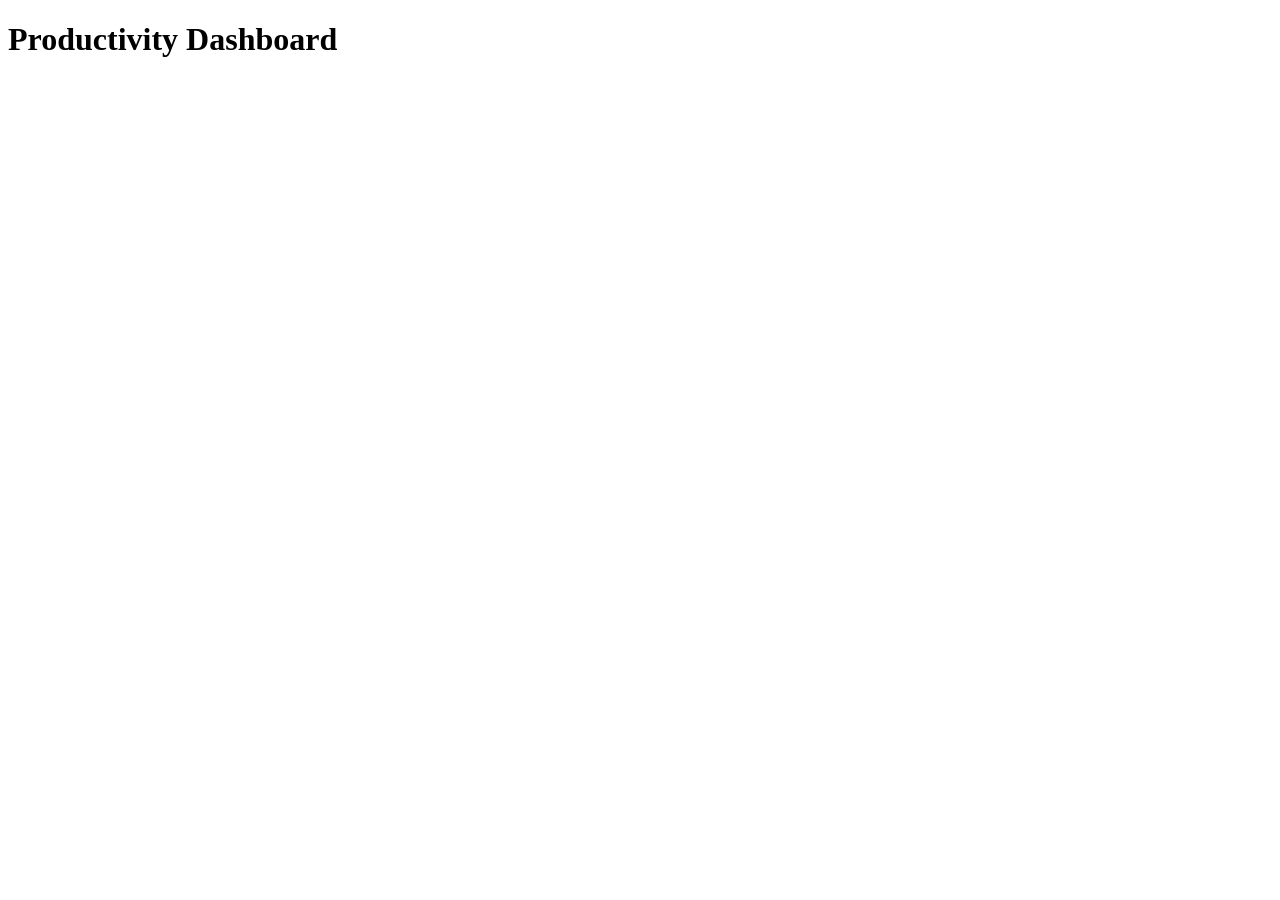
<file: index.html>
<!DOCTYPE html>
<html lang="en">
<head>
    <meta charset="UTF-8">
    <meta name="viewport" content="width=device-width, initial-scale=1.0">
    <title>Productivity Dashboard</title>
    <link rel="stylesheet" href="css/styles.css">
</head>
<body>
    <main class="dashboard">
        <header>
            <h1>Productivity Dashboard</h1>
        </header>

        <section id="greeting-container" class="component">
            <!-- GreetingDisplay component will render here -->
        </section>

        <section id="timer-container" class="component">
            <!-- FocusTimer component will render here -->
        </section>

        <section id="task-list-container" class="component">
            <!-- TaskList component will render here -->
        </section>

        <section id="quick-links-container" class="component">
            <!-- QuickLinks component will render here -->
        </section>
    </main>

    <script src="js/app.js"></script>
</body>
</html>
</file>
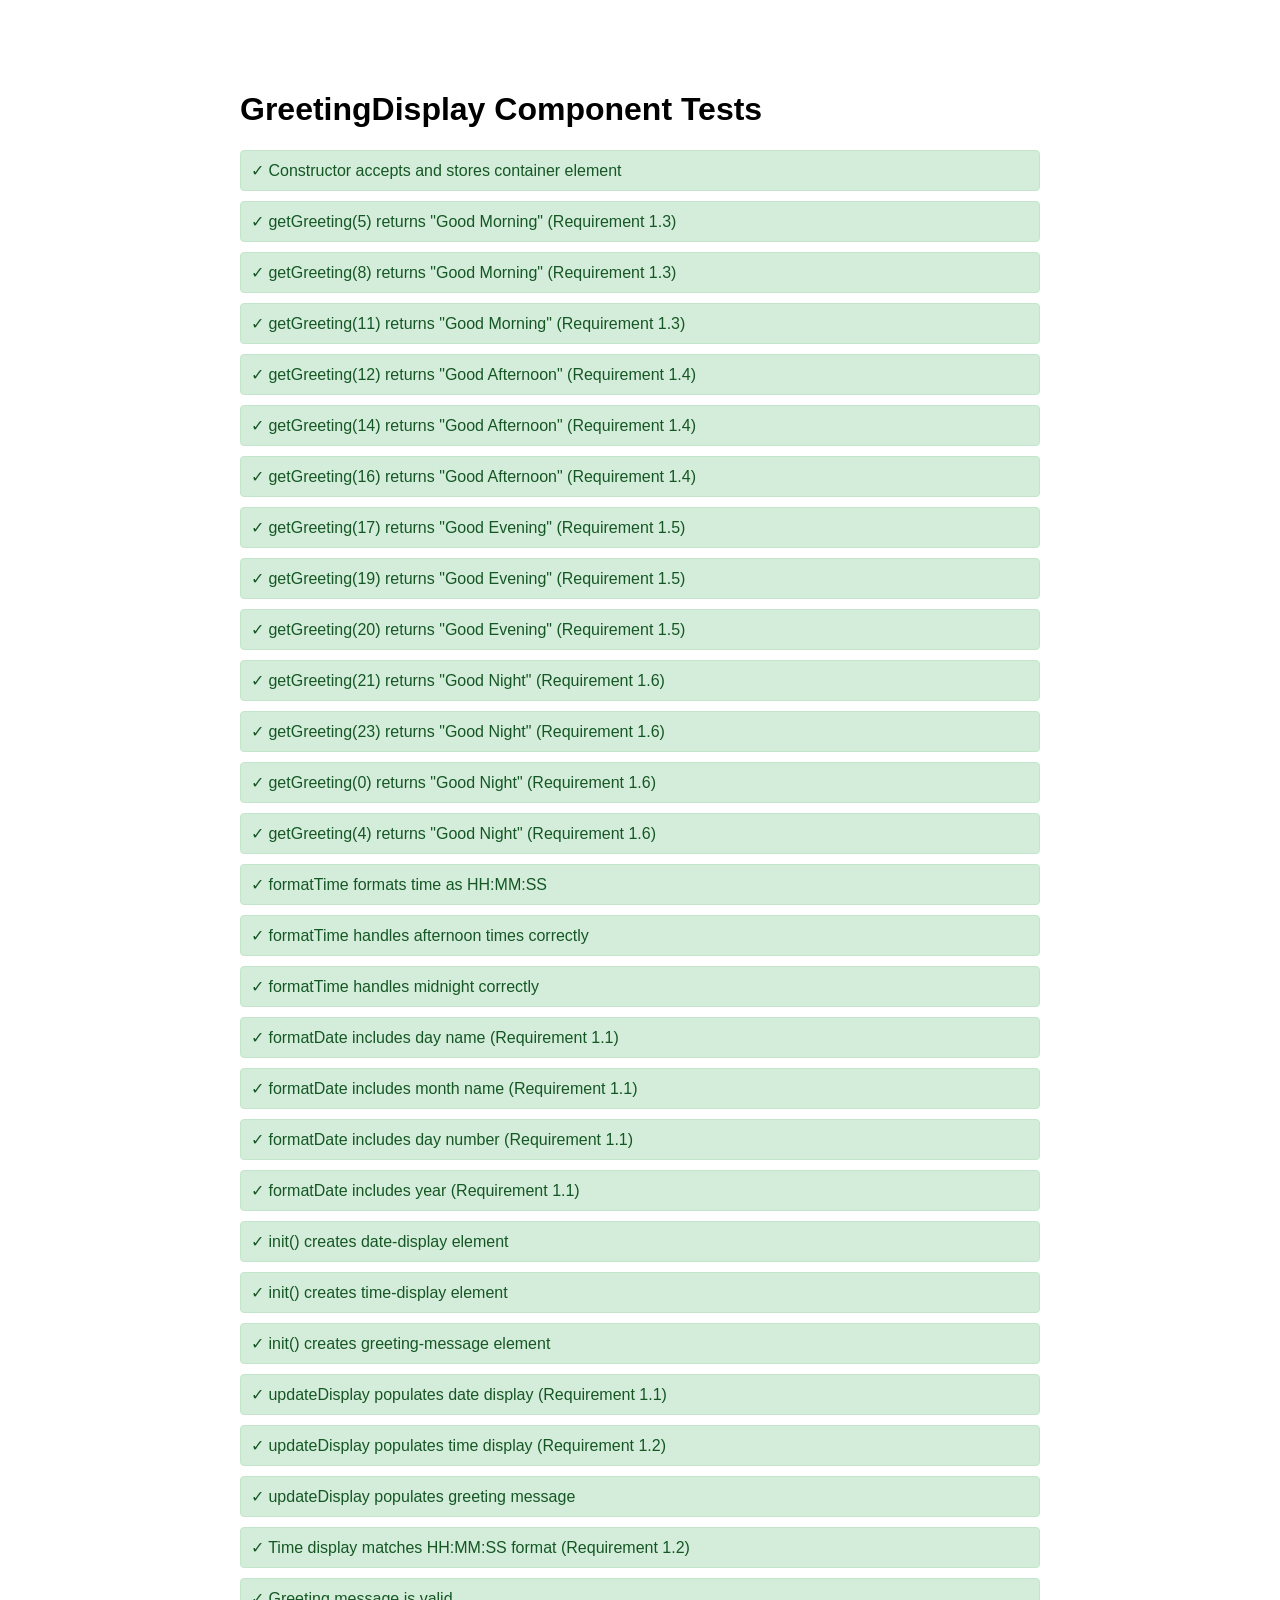
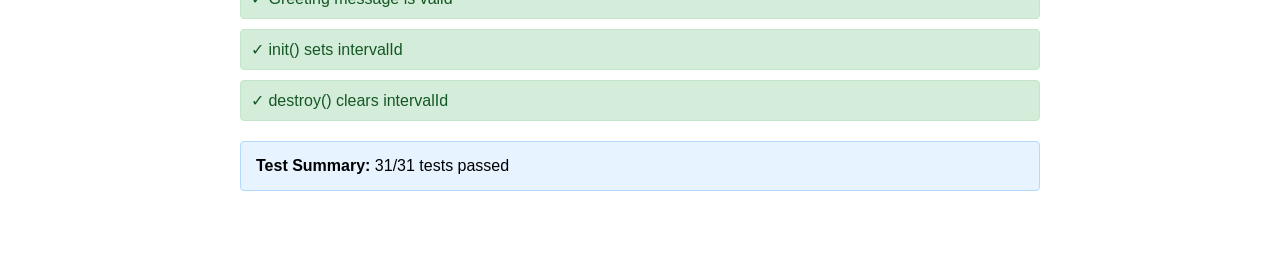
<file: tests/greeting-display-test.html>
<!DOCTYPE html>
<html lang="en">
<head>
    <meta charset="UTF-8">
    <meta name="viewport" content="width=device-width, initial-scale=1.0">
    <title>GreetingDisplay Component Tests</title>
    <style>
        body {
            font-family: Arial, sans-serif;
            max-width: 800px;
            margin: 50px auto;
            padding: 20px;
        }
        .test-result {
            padding: 10px;
            margin: 10px 0;
            border-radius: 4px;
        }
        .pass {
            background-color: #d4edda;
            color: #155724;
            border: 1px solid #c3e6cb;
        }
        .fail {
            background-color: #f8d7da;
            color: #721c24;
            border: 1px solid #f5c6cb;
        }
        .summary {
            margin-top: 20px;
            padding: 15px;
            background-color: #e7f3ff;
            border: 1px solid #b3d9ff;
            border-radius: 4px;
        }
        #test-container {
            display: none;
        }
    </style>
</head>
<body>
    <h1>GreetingDisplay Component Tests</h1>
    <div id="results"></div>
    <div id="test-container"></div>

    <script src="../js/app.js"></script>
    <script>
        // Simple test framework
        const results = [];
        const resultsDiv = document.getElementById('results');

        function assert(condition, message) {
            if (condition) {
                results.push({ pass: true, message });
                console.log('✓', message);
            } else {
                results.push({ pass: false, message });
                console.error('✗', message);
            }
        }

        function assertEquals(actual, expected, message) {
            const condition = actual === expected;
            if (!condition) {
                console.error(`Expected: ${expected}, Got: ${actual}`);
            }
            assert(condition, message);
        }

        function displayResults() {
            const passed = results.filter(r => r.pass).length;
            const total = results.length;
            
            results.forEach(result => {
                const div = document.createElement('div');
                div.className = `test-result ${result.pass ? 'pass' : 'fail'}`;
                div.textContent = `${result.pass ? '✓' : '✗'} ${result.message}`;
                resultsDiv.appendChild(div);
            });

            const summary = document.createElement('div');
            summary.className = 'summary';
            summary.innerHTML = `<strong>Test Summary:</strong> ${passed}/${total} tests passed`;
            resultsDiv.appendChild(summary);
        }

        // Run tests
        console.log('Running GreetingDisplay Component Tests...\n');

        // Test 1: Constructor accepts container element
        const container = document.getElementById('test-container');
        const greeting = new GreetingDisplay(container);
        assert(greeting.container === container, 'Constructor accepts and stores container element');

        // Test 2: getGreeting returns correct greeting for morning hours (5-11)
        assertEquals(greeting.getGreeting(5), 'Good Morning', 'getGreeting(5) returns "Good Morning" (Requirement 1.3)');
        assertEquals(greeting.getGreeting(8), 'Good Morning', 'getGreeting(8) returns "Good Morning" (Requirement 1.3)');
        assertEquals(greeting.getGreeting(11), 'Good Morning', 'getGreeting(11) returns "Good Morning" (Requirement 1.3)');

        // Test 3: getGreeting returns correct greeting for afternoon hours (12-16)
        assertEquals(greeting.getGreeting(12), 'Good Afternoon', 'getGreeting(12) returns "Good Afternoon" (Requirement 1.4)');
        assertEquals(greeting.getGreeting(14), 'Good Afternoon', 'getGreeting(14) returns "Good Afternoon" (Requirement 1.4)');
        assertEquals(greeting.getGreeting(16), 'Good Afternoon', 'getGreeting(16) returns "Good Afternoon" (Requirement 1.4)');

        // Test 4: getGreeting returns correct greeting for evening hours (17-20)
        assertEquals(greeting.getGreeting(17), 'Good Evening', 'getGreeting(17) returns "Good Evening" (Requirement 1.5)');
        assertEquals(greeting.getGreeting(19), 'Good Evening', 'getGreeting(19) returns "Good Evening" (Requirement 1.5)');
        assertEquals(greeting.getGreeting(20), 'Good Evening', 'getGreeting(20) returns "Good Evening" (Requirement 1.5)');

        // Test 5: getGreeting returns correct greeting for night hours (21-4)
        assertEquals(greeting.getGreeting(21), 'Good Night', 'getGreeting(21) returns "Good Night" (Requirement 1.6)');
        assertEquals(greeting.getGreeting(23), 'Good Night', 'getGreeting(23) returns "Good Night" (Requirement 1.6)');
        assertEquals(greeting.getGreeting(0), 'Good Night', 'getGreeting(0) returns "Good Night" (Requirement 1.6)');
        assertEquals(greeting.getGreeting(4), 'Good Night', 'getGreeting(4) returns "Good Night" (Requirement 1.6)');

        // Test 6: formatTime returns HH:MM:SS format
        const testDate1 = new Date('2024-01-01T09:05:03');
        assertEquals(greeting.formatTime(testDate1), '09:05:03', 'formatTime formats time as HH:MM:SS');

        const testDate2 = new Date('2024-01-01T14:30:45');
        assertEquals(greeting.formatTime(testDate2), '14:30:45', 'formatTime handles afternoon times correctly');

        const testDate3 = new Date('2024-01-01T00:00:00');
        assertEquals(greeting.formatTime(testDate3), '00:00:00', 'formatTime handles midnight correctly');

        // Test 7: formatDate returns human-readable format
        const testDate4 = new Date('2024-01-01T12:00:00');
        const formattedDate = greeting.formatDate(testDate4);
        assert(formattedDate.includes('Monday'), 'formatDate includes day name (Requirement 1.1)');
        assert(formattedDate.includes('January'), 'formatDate includes month name (Requirement 1.1)');
        assert(formattedDate.includes('1'), 'formatDate includes day number (Requirement 1.1)');
        assert(formattedDate.includes('2024'), 'formatDate includes year (Requirement 1.1)');

        // Test 8: init() creates DOM structure
        greeting.init();
        const dateDisplay = container.querySelector('.date-display');
        const timeDisplay = container.querySelector('.time-display');
        const greetingMessage = container.querySelector('.greeting-message');
        
        assert(dateDisplay !== null, 'init() creates date-display element');
        assert(timeDisplay !== null, 'init() creates time-display element');
        assert(greetingMessage !== null, 'init() creates greeting-message element');

        // Test 9: updateDisplay populates DOM elements
        assert(dateDisplay.textContent.length > 0, 'updateDisplay populates date display (Requirement 1.1)');
        assert(timeDisplay.textContent.length > 0, 'updateDisplay populates time display (Requirement 1.2)');
        assert(greetingMessage.textContent.length > 0, 'updateDisplay populates greeting message');

        // Test 10: Time display format is correct
        const timePattern = /^\d{2}:\d{2}:\d{2}$/;
        assert(timePattern.test(timeDisplay.textContent), 'Time display matches HH:MM:SS format (Requirement 1.2)');

        // Test 11: Greeting message is one of the valid greetings
        const validGreetings = ['Good Morning', 'Good Afternoon', 'Good Evening', 'Good Night'];
        assert(validGreetings.includes(greetingMessage.textContent), 'Greeting message is valid');

        // Test 12: destroy() clears interval
        assert(greeting.intervalId !== null, 'init() sets intervalId');
        greeting.destroy();
        assert(greeting.intervalId === null, 'destroy() clears intervalId');

        // Display results
        displayResults();
    </script>
</body>
</html>
</file>
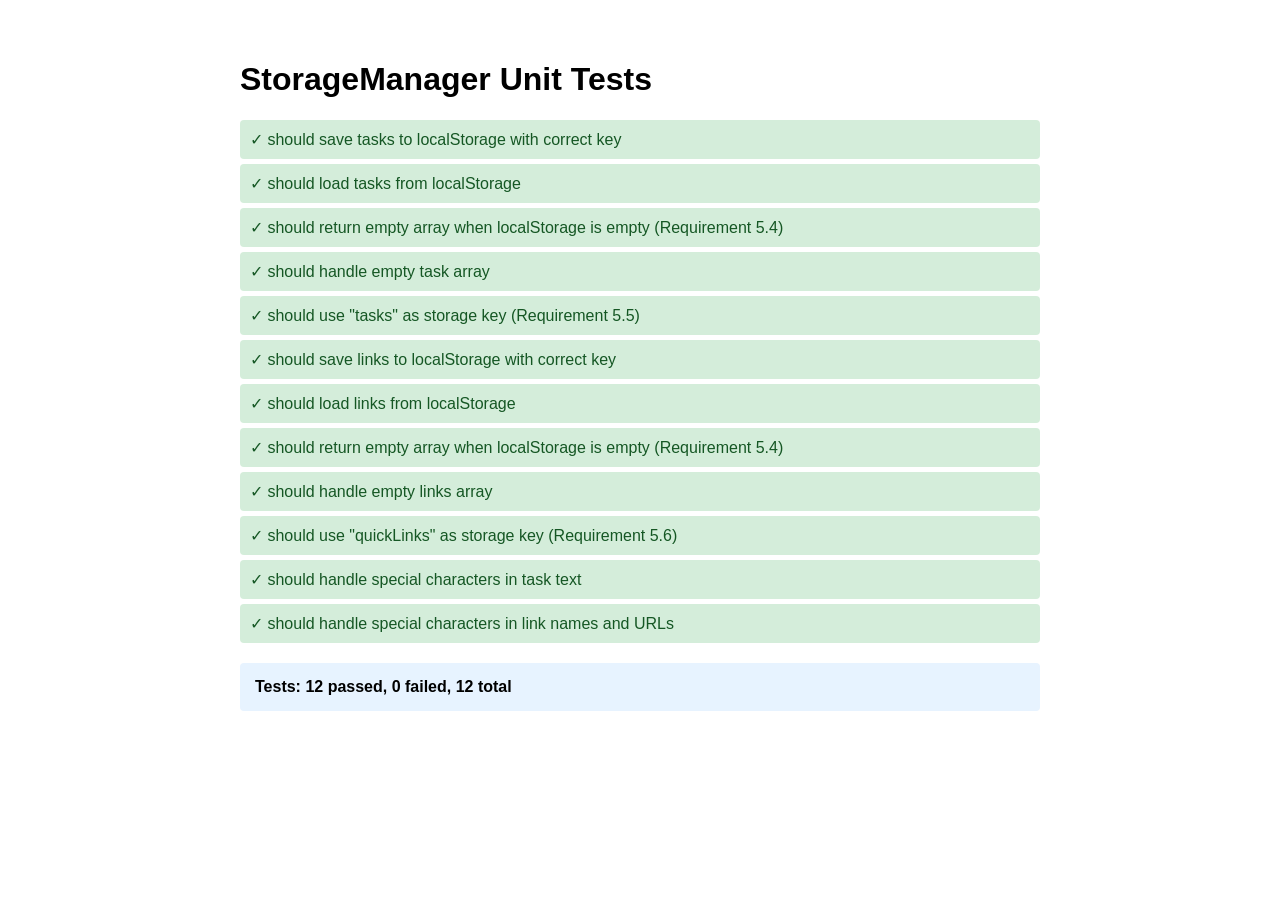
<file: tests/storage-manager-test.html>
<!DOCTYPE html>
<html lang="en">
<head>
  <meta charset="UTF-8">
  <meta name="viewport" content="width=device-width, initial-scale=1.0">
  <title>StorageManager Tests</title>
  <style>
    body {
      font-family: Arial, sans-serif;
      max-width: 800px;
      margin: 20px auto;
      padding: 20px;
    }
    .test-result {
      padding: 10px;
      margin: 5px 0;
      border-radius: 4px;
    }
    .pass {
      background-color: #d4edda;
      color: #155724;
    }
    .fail {
      background-color: #f8d7da;
      color: #721c24;
    }
    .summary {
      margin-top: 20px;
      padding: 15px;
      background-color: #e7f3ff;
      border-radius: 4px;
      font-weight: bold;
    }
  </style>
</head>
<body>
  <h1>StorageManager Unit Tests</h1>
  <div id="test-results"></div>
  <div id="summary" class="summary"></div>

  <script src="../js/app.js"></script>
  <script>
    // Simple test framework
    const results = [];
    
    function test(description, fn) {
      try {
        fn();
        results.push({ description, passed: true });
        console.log('✓', description);
      } catch (error) {
        results.push({ description, passed: false, error: error.message });
        console.error('✗', description, error);
      }
    }

    function expect(actual) {
      return {
        toBe(expected) {
          if (actual !== expected) {
            throw new Error(`Expected ${JSON.stringify(expected)} but got ${JSON.stringify(actual)}`);
          }
        },
        toEqual(expected) {
          if (JSON.stringify(actual) !== JSON.stringify(expected)) {
            throw new Error(`Expected ${JSON.stringify(expected)} but got ${JSON.stringify(actual)}`);
          }
        }
      };
    }

    function beforeEach(fn) {
      fn();
    }

    // Run tests
    console.log('Running StorageManager tests...');

    // Clear localStorage before each test
    beforeEach(() => {
      localStorage.clear();
    });

    // Test: saveTasks and loadTasks
    test('should save tasks to localStorage with correct key', () => {
      localStorage.clear();
      const tasks = [
        { id: '1', text: 'Task 1', completed: false, createdAt: 1704067200000 },
        { id: '2', text: 'Task 2', completed: true, createdAt: 1704067300000 }
      ];
      
      StorageManager.saveTasks(tasks);
      
      const stored = localStorage.getItem('tasks');
      expect(stored).toBe(JSON.stringify(tasks));
    });

    test('should load tasks from localStorage', () => {
      localStorage.clear();
      const tasks = [
        { id: '1', text: 'Task 1', completed: false, createdAt: 1704067200000 }
      ];
      
      localStorage.setItem('tasks', JSON.stringify(tasks));
      
      const loaded = StorageManager.loadTasks();
      expect(loaded).toEqual(tasks);
    });

    test('should return empty array when localStorage is empty (Requirement 5.4)', () => {
      localStorage.clear();
      const loaded = StorageManager.loadTasks();
      expect(loaded).toEqual([]);
    });

    test('should handle empty task array', () => {
      localStorage.clear();
      StorageManager.saveTasks([]);
      const loaded = StorageManager.loadTasks();
      expect(loaded).toEqual([]);
    });

    test('should use "tasks" as storage key (Requirement 5.5)', () => {
      expect(StorageManager.TASKS_KEY).toBe('tasks');
    });

    // Test: saveLinks and loadLinks
    test('should save links to localStorage with correct key', () => {
      localStorage.clear();
      const links = [
        { id: '1', name: 'GitHub', url: 'https://github.com', createdAt: 1704067200000 },
        { id: '2', name: 'Google', url: 'https://google.com', createdAt: 1704067300000 }
      ];
      
      StorageManager.saveLinks(links);
      
      const stored = localStorage.getItem('quickLinks');
      expect(stored).toBe(JSON.stringify(links));
    });

    test('should load links from localStorage', () => {
      localStorage.clear();
      const links = [
        { id: '1', name: 'GitHub', url: 'https://github.com', createdAt: 1704067200000 }
      ];
      
      localStorage.setItem('quickLinks', JSON.stringify(links));
      
      const loaded = StorageManager.loadLinks();
      expect(loaded).toEqual(links);
    });

    test('should return empty array when localStorage is empty (Requirement 5.4)', () => {
      localStorage.clear();
      const loaded = StorageManager.loadLinks();
      expect(loaded).toEqual([]);
    });

    test('should handle empty links array', () => {
      localStorage.clear();
      StorageManager.saveLinks([]);
      const loaded = StorageManager.loadLinks();
      expect(loaded).toEqual([]);
    });

    test('should use "quickLinks" as storage key (Requirement 5.6)', () => {
      expect(StorageManager.LINKS_KEY).toBe('quickLinks');
    });

    // Test: JSON serialization
    test('should handle special characters in task text', () => {
      localStorage.clear();
      const tasks = [
        { id: '1', text: 'Task with "quotes" and \'apostrophes\'', completed: false, createdAt: 1704067200000 }
      ];
      
      StorageManager.saveTasks(tasks);
      const loaded = StorageManager.loadTasks();
      
      expect(loaded).toEqual(tasks);
    });

    test('should handle special characters in link names and URLs', () => {
      localStorage.clear();
      const links = [
        { id: '1', name: 'Link with "quotes"', url: 'https://example.com?param=value&other=123', createdAt: 1704067200000 }
      ];
      
      StorageManager.saveLinks(links);
      const loaded = StorageManager.loadLinks();
      
      expect(loaded).toEqual(links);
    });

    // Display results
    const resultsDiv = document.getElementById('test-results');
    const summaryDiv = document.getElementById('summary');
    
    let passed = 0;
    let failed = 0;
    
    results.forEach(result => {
      const div = document.createElement('div');
      div.className = `test-result ${result.passed ? 'pass' : 'fail'}`;
      div.textContent = `${result.passed ? '✓' : '✗'} ${result.description}`;
      if (!result.passed) {
        div.textContent += ` - ${result.error}`;
        failed++;
      } else {
        passed++;
      }
      resultsDiv.appendChild(div);
    });
    
    summaryDiv.textContent = `Tests: ${passed} passed, ${failed} failed, ${results.length} total`;
    
    console.log(`\nSummary: ${passed} passed, ${failed} failed, ${results.length} total`);
  </script>
</body>
</html>
</file>
<file: css/styles.css>
/* Productivity Dashboard Styles */
</file>
